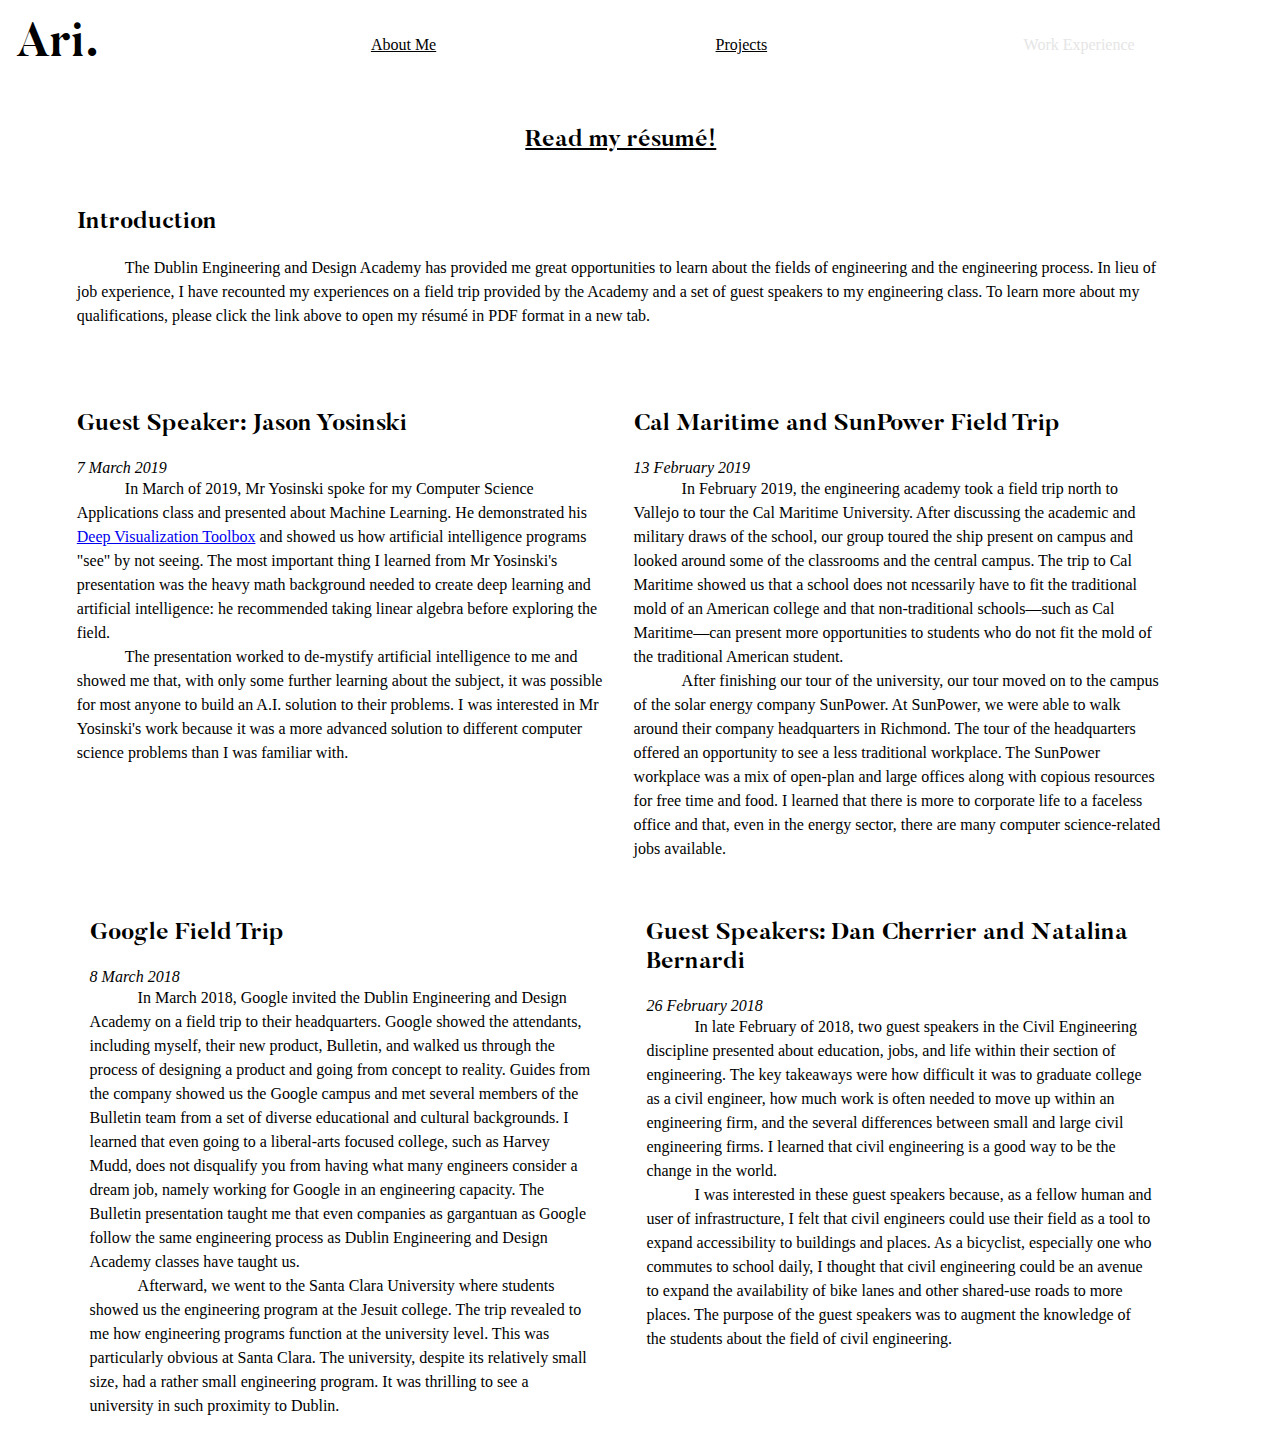
<file: workExperience/index.html>
<!doctype html>
<html lang="en">

<head>
  <meta charset="UTF-8">
  <title>Work Experience — Ari Stassinopoulos</title>
  <link rel="stylesheet" href="../butler.css">
  <link rel="stylesheet" href="../index.css">
  <meta name="viewport" content="width=device-width">

</head>

<body>
  <nav><a id="targetA" href="../?no">Ari.</a>
    <ul>
      <li>
        <a href="../aboutMe" class="navLink activeLink">About Me</a>
      </li>
      <li>
        <a href="../projects" class="navLink activeLink">Projects</a>
      </li>
      <li>
        <a href="../workExperience" disabled class="navLink activePage">Work Experience</a>
      </li>
    </ul>
  </nav>
  <div id="workExperienceContainer">
    <a href="../resume/resume.pdf" id="workExperienceLink" target="_blank"><h2>Read my résumé!</h2></a>
    <div class="project">
      <div>
        <h2 class="projectHeader">
                Introduction
                </h2>
        <p>
          The Dublin Engineering and Design Academy has provided me great opportunities to learn about the fields of engineering and the engineering process. In lieu of job experience, I have recounted my experiences on a field trip provided by the Academy and
          a set of guest speakers to my engineering class. To learn more about my qualifications, please click the link above to open my résumé in PDF format in a new tab.
        </p>
      </div>
    </div>
    <br>
    <br>
    <div class="project">
      <div>
        <div>
          <h2 class="projectHeader">Guest Speaker: Jason Yosinski</h2>
          <i>7 March 2019</i>
          <p>
            In March of 2019, Mr Yosinski spoke for my Computer Science Applications class and presented about Machine Learning.
            He demonstrated his <a href="https://youtu.be/AgkfIQ4IGaM">Deep Visualization Toolbox</a> and showed us how artificial intelligence programs &quot;see&quot; by not seeing.
            The most important thing I learned from Mr Yosinski's presentation was the heavy math background needed to create deep learning and artificial intelligence:
            he recommended taking linear algebra before exploring the field.
          </p>
          <p>
            The presentation worked to de-mystify artificial intelligence to me and showed me that, with only some further learning about the subject, it was possible for most anyone to
            build an A.I. solution to their problems. I was interested in Mr Yosinski's work because it was a more advanced solution to different computer science problems than I was
            familiar with.
          </p>
        </div>
      </div>
      <div>
        <h2 class="projectHeader">Cal Maritime and SunPower Field Trip</h2>
        <i>13 February 2019</i>
        <p>
          In February 2019, the engineering academy took a field trip north to Vallejo to tour the Cal Maritime University. After discussing the academic and military draws of the school, our group toured the ship present on campus and looked around some of the
          classrooms and the central campus. The trip to Cal Maritime showed us that a school does not ncessarily have to fit the traditional mold of an American college and that non-traditional schools—such as Cal Maritime—can present more opportunities
          to students who do not fit the mold of the traditional American student.
        </p>
        <p>
          After finishing our tour of the university, our tour moved on to the campus of the solar energy company SunPower. At SunPower, we were able to walk around their company headquarters in Richmond. The tour of the headquarters offered an opportunity to see
          a less traditional workplace. The SunPower workplace was a mix of open-plan and large offices along with copious resources for free time and food. I learned that there is more to corporate life to a faceless office and that, even in the energy
          sector, there are many computer science-related jobs available.
        </p>
      </div>
    </div>
    <div class="project">
      <div class="project">
        <div>
          <h2 class="projectHeader">Google Field Trip</h2>
          <i>8 March 2018</i>
          <p>
            In March 2018, Google invited the Dublin Engineering and Design Academy on a field trip to their headquarters. Google showed the attendants, including myself, their new product, Bulletin, and walked us through the process of designing a product and going
            from concept to reality. Guides from the company showed us the Google campus and met several members of the Bulletin team from a set of diverse educational and cultural backgrounds. I learned that even going to a liberal-arts focused college,
            such as Harvey Mudd, does not disqualify you from having what many engineers consider a dream job, namely working for Google in an engineering capacity. The Bulletin presentation taught me that even companies as gargantuan as Google follow
            the same engineering process as Dublin Engineering and Design Academy classes have taught us.
          </p>
          <p>
            Afterward, we went to the Santa Clara University where students showed us the engineering program at the Jesuit college. The trip revealed to me how engineering programs function at the university level. This was particularly obvious at Santa Clara. The
            university, despite its relatively small size, had a rather small engineering program. It was thrilling to see a university in such proximity to Dublin.
          </p>
        </div>
      </div>
      <div class="project">
        <div>
          <h2 class="projectHeader">Guest Speakers: Dan Cherrier and Natalina Bernardi</h2>
          <i>26 February 2018</i>
          <p>
            In late February of 2018, two guest speakers in the Civil Engineering discipline presented about education, jobs, and life within their section of engineering. The key takeaways were how difficult it was to graduate college as a civil engineer, how much
            work is often needed to move up within an engineering firm, and the several differences between small and large civil engineering firms. I learned that civil engineering is a good way to be the change in the world.
          </p>
          <p>
            I was interested in these guest speakers because, as a fellow human and user of infrastructure, I felt that civil engineers could use their field as a tool to expand accessibility to buildings and places. As a bicyclist, especially one who commutes to
            school daily, I thought that civil engineering could be an avenue to expand the availability of bike lanes and other shared-use roads to more places. The purpose of the guest speakers was to augment the knowledge of the students about the
            field of civil engineering.
          </p>
        </div>
      </div>
    </div>
  </div>
</body>

</html>
</file>
<file: butler.css>
@font-face {
  font-family: 'Butler';
  src: url([data-uri]) format('woff2'), url([data-uri]) format('woff'), url('Butler.ttf') format('truetype');
  font-weight: normal;
  font-style: normal;
}

@font-face {
  font-family: 'Butler';
  src: url([data-uri]) format('woff2'), url([data-uri]) format('woff'), url('Butler-Bold.ttf') format('truetype');
  font-weight: bold;
  font-style: normal;
}
</file>
<file: index.css>
*, h2#introHeader {
  font-family: "Times", "Times New Roman", serif;
}

h1, h2, nav>a#targetA, .button {
  font-family: "Butler", "Times", "Times New Roman", serif;
}

br {
  display: block;
  content: " ";
  margin: 0;
  line-height: 1em;
  font-size: 1em;
}

.button {
  text-decoration: none;
  border: 1px solid #000;
  color: #000;
  background-color: rgba(255, 255, 255, 0.5);
  padding: 0.5em;
  display: inline-block;
  border-radius: 0.5em;
}

nav {
  padding-left: 1em;
  padding-right: 1em;
  height: 10%;
  display: flex;
  justify-content: center;
  align-items: center;
  background-color: #FFF;
  z-index: 20;
}

nav>a {
  flex: 1;
  display: inline-block;
  text-align: left;
  font-weight: bold;
  font-size: 3em;
  text-decoration: none;
  color: #000;
}

nav>ul {
  flex: 5;
  margin: 0;
  padding: 0;
  display: flex;
  flex-direction: row;
  align-items: center;
  margin-left: 1em;
  margin-right: 1em;
}

nav>ul li {
  display: inline-block;
  text-align: center;
  flex: 1;
}

p {
  text-indent: 3em;
  font-size: 12pt;
  line-height: 150%;
  margin: 0;
}

.navLink {
  text-decoration: underline;
  color: #000;
}

.navLink.activePage {
  pointer-events: none;
  color: #E5E5E5;
  text-decoration: none;
}

/* INTRO */

#introBody {
  position: absolute;
  top: 0;
  bottom: 0;
  left: 0;
  right: 0;
  overflow: hidden;
  margin: 0;
}

#intro {
  position: static;
  display: flex;
  align-items: center;
  justify-content: center;
  flex-direction: column;
}

#introHeader {
  font-style: italic;
  font-weight: normal;
  font-size: 1.5em;
  margin: 0;
}

#introAri {
  font-weight: bold;
  font-size: 5em;
  margin: 1em;
}

#introButton {
  margin: 0;
}

.hidden {
  opacity: 0;
}

/* ABOUT ME */

body {
  position: absolute;
  top: 0;
  left: 0;
  right: 0;
  bottom: 0;
  margin: 0;
  padding: 0;
}

#aboutMeContainer {
  z-index: -20;
  display: flex;
  margin: 0;
  padding-top: 1em;
  flex-direction: row;
  max-height: 90%;
  padding-left: 5vw;
  padding-right: 8vw;
}

#aboutMePhoto {
  flex: 1;
  overflow: hidden;
  margin-right: 8vw;
}

#aboutMePhoto>img {
  width: 100%;
}

#aboutMeContent {
  flex: 3;
}

@media(max-width: 840px) {
  #aboutMeContainer {
    padding-top: 0;
    flex-direction: column;
    padding-right: 5vw;
  }
  #aboutMePhoto {
    display: none;
  }
}

/*PROJECTS*/

#projectsContainer {
  padding: 1vw;
  max-width: 100%;
  overflow: hidden;
}

.project {
  max-width: 100%;
  display: flex;
  flex-direction: row;
}

.project>div {
  padding: 1vw;
  flex: 3;
  overflow: none;
}

.projectImage {
  flex: 1
}

.projectImage>img {
  width: 100%;
}

/*WORK EXPERIENCE*/

#workExperienceContainer {
  z-index: -20;
  margin: 0;
  padding-top: 1em;
  max-height: 90%;
  padding-left: 5vw;
  padding-right: 8vw;
}

#workExperienceContainer>h2 {
  text-align: center;
}

#workExperienceLink {
  color: #000;
  text-align: center;
}
</file>
